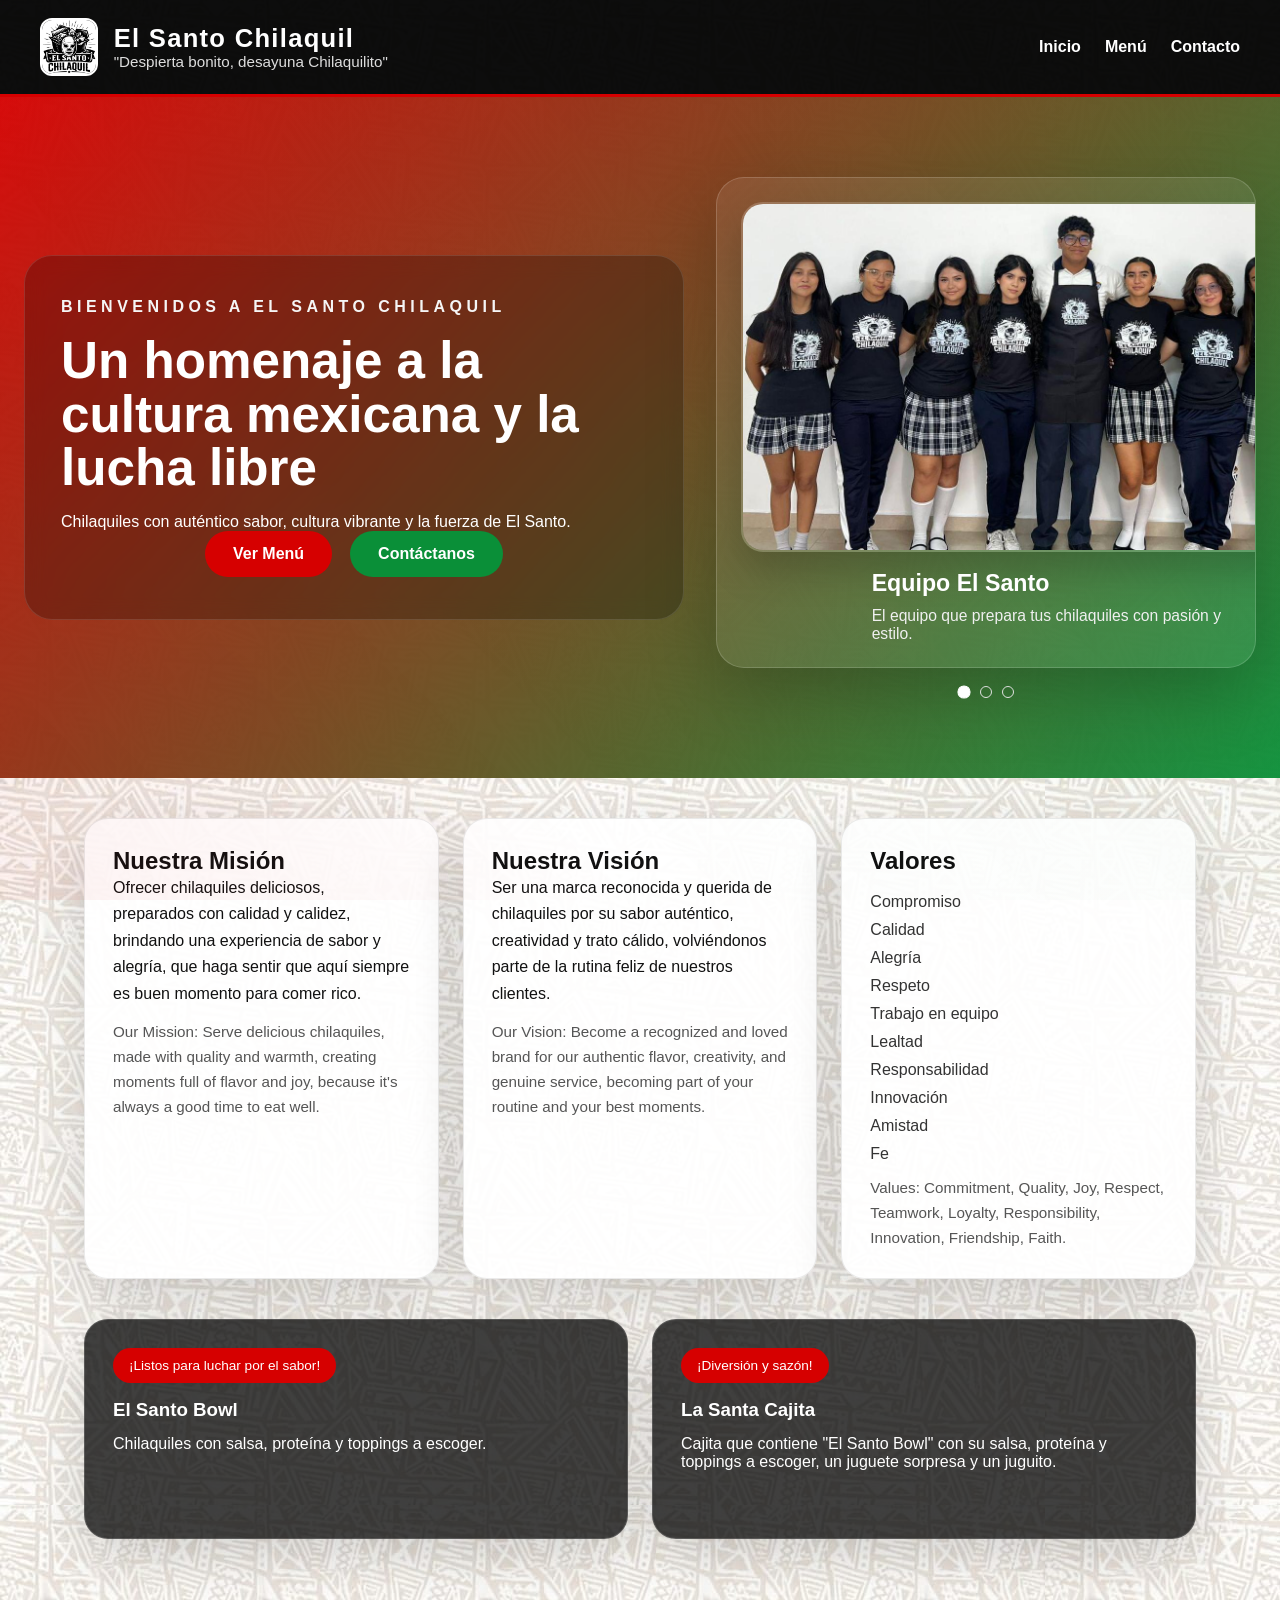
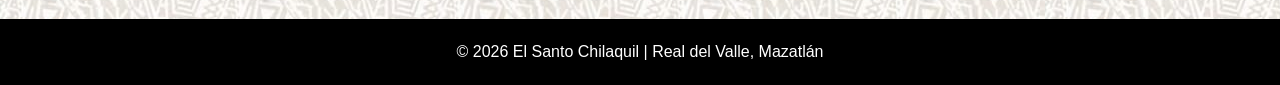
<file: ELSANTOCHILAQUIL/index.html>
<!DOCTYPE html>
<html lang="es">
<head>
<meta charset="UTF-8">
<meta name="viewport" content="width=device-width, initial-scale=1.0">
<title>El Santo Chilaquil</title>
<link rel="stylesheet" href="styles.css">
</head>
<body>
<header>
    <div class="logo">
        <a href="index.html" style="display: flex; align-items: center;">
            <img src="img/logooo.jpeg" alt="Logo El Santo Chilaquil">
        </a>
        <div>
            <h1>El Santo Chilaquil</h1>
            <p>"Despierta bonito, desayuna Chilaquilito"</p>
        </div>
    </div>
    <nav>
        <a href="index.html">Inicio</a>
        <a href="menu.html">Menú</a>
        <a href="contacto.html">Contacto</a>
    </nav>
</header>

<section class="hero">
    <div class="hero-text">
        <p>Bienvenidos a El Santo Chilaquil</p>
        <h2>Un homenaje a la cultura mexicana y la lucha libre</h2>
        <p>Chilaquiles con auténtico sabor, cultura vibrante y la fuerza de El Santo.</p>
        <div class="hero-actions">
            <a href="menu.html" class="btn btn-primary">Ver Menú</a>
            <a href="contacto.html" class="btn btn-secondary">Contáctanos</a>
        </div>
    </div>
    <div class="hero-carousel">
        <div class="carousel">

            <div class="carousel-track">
                <div class="carousel-slide active">
                    <img src="img/team.jpeg" alt="Equipo El Santo Chilaquil">
                    <div class="slide-caption">
                        <h3>Equipo El Santo</h3>
                        <p>El equipo que prepara tus chilaquiles con pasión y estilo.</p>
                    </div>
                </div>
                <div class="carousel-slide">
                    <img src="img/splash.png" alt="Productos El Santo Chilaquil">
                    <div class="slide-caption">
                        <h3>Productos Estrella</h3>
                        <p>Los mejores chilaquiles con salsa roja, verde y Kids.</p>
                    </div>
                </div>
                <div class="carousel-slide">
                    <img src="img/chill.png" alt="Más productos El Santo Chilaquil">
                    <div class="slide-caption">
                        <h3>Sabor Mexicano</h3>
                        <p>Fotos de nuestros platos y la energía de nuestra cocina.</p>
                    </div>
                </div>
            </div>
            
        </div>
        <div class="carousel-dots">
            <button type="button" class="dot active" onclick="goToSlide(0)"></button>
            <button type="button" class="dot" onclick="goToSlide(1)"></button>
            <button type="button" class="dot" onclick="goToSlide(2)"></button>
        </div>
    </div>
</section>

<section class="info-grid">
    <div class="card card-hero">
        <h2>Nuestra Misión</h2>
        <p>Ofrecer chilaquiles deliciosos, preparados con calidad y calidez, brindando una experiencia de sabor y alegría, que haga sentir que aquí siempre es buen momento para comer rico.</p>
        <p class="english">Our Mission: Serve delicious chilaquiles, made with quality and warmth, creating moments full of flavor and joy, because it's always a good time to eat well.</p>
    </div>
    <div class="card card-hero">
        <h2>Nuestra Visión</h2>
        <p>Ser una marca reconocida y querida de chilaquiles por su sabor auténtico, creatividad y trato cálido, volviéndonos parte de la rutina feliz de nuestros clientes.</p>
        <p class="english">Our Vision: Become a recognized and loved brand for our authentic flavor, creativity, and genuine service, becoming part of your routine and your best moments.</p>
    </div>
    <div class="card card-hero">
        <h2>Valores</h2>
        <ul>
            <li>Compromiso</li>
            <li>Calidad</li>
            <li>Alegría</li>
            <li>Respeto</li>
            <li>Trabajo en equipo</li>
            <li>Lealtad</li>
            <li>Responsabilidad</li>
            <li>Innovación</li>
            <li>Amistad</li>
            <li>Fe</li>
        </ul>
        <p class="english">Values: Commitment, Quality, Joy, Respect, Teamwork, Loyalty, Responsibility, Innovation, Friendship, Faith.</p>
    </div>
</section>

<section class="vision-section">
    <div class="vision-card">
        <span class="tag">¡Listos para luchar por el sabor!</span>
        <h3>El Santo Bowl</h3>
        <p>Chilaquiles con salsa, proteína y toppings a escoger.</p>
    </div>
    <div class="vision-card">
        <span class="tag">¡Diversión y sazón!</span>
        <h3>La Santa Cajita</h3>
        <p>Cajita que contiene "El Santo Bowl" con su salsa, proteína y toppings a escoger, un juguete sorpresa y un juguito.</p>
    </div>
</section>

<footer>
    <p>© 2026 El Santo Chilaquil | Real del Valle, Mazatlán</p>
</footer>

<script src="script.js"></script>
</body>
</html>
</file>
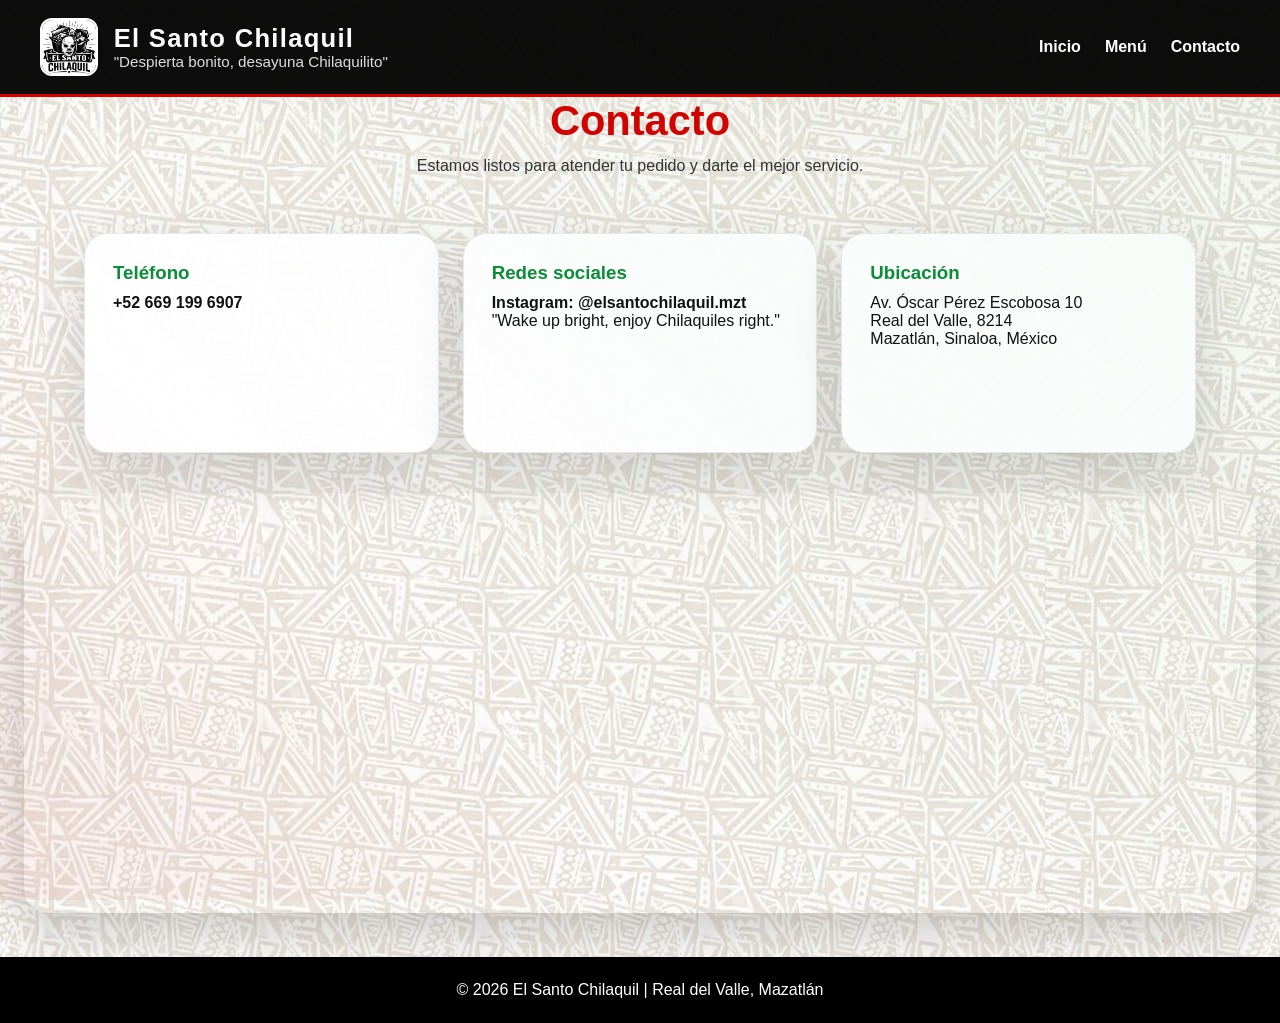
<file: ELSANTOCHILAQUIL/contacto.html>
<!DOCTYPE html>
<html lang="es">
<head>
<meta charset="UTF-8">
<meta name="viewport" content="width=device-width, initial-scale=1.0">
<title>Contacto | El Santo Chilaquil</title>
<link rel="stylesheet" href="styles.css">
</head>
<body>
<header>
    <div class="logo">
        <a href="index.html" style="display: flex; align-items: center;">
            <img src="img/logooo.jpeg" alt="Logo El Santo Chilaquil">
        </a>
        <div>
            <h1>El Santo Chilaquil</h1>
            <p>"Despierta bonito, desayuna Chilaquilito"</p>
        </div>
    </div>
    <nav>
        <a href="index.html">Inicio</a>
        <a href="menu.html">Menú</a>
        <a href="contacto.html">Contacto</a>
    </nav>
</header>

<section class="contacto">
    <div class="section-title">
        <h2>Contacto</h2>
        <p>Estamos listos para atender tu pedido y darte el mejor servicio.</p>
    </div>

    <div class="contacto-grid">
        <div class="contact-card">
            <h3>Teléfono</h3>
            <p><a href="tel:+526691996907">+52 669 199 6907</a></p>
        </div>
        <div class="contact-card">
            <h3>Redes sociales</h3>
            <p><a href="https://www.instagram.com/elsantochilaquil.mzt/" target="_blank">Instagram: @elsantochilaquil.mzt</a></p>
            <p>"Wake up bright, enjoy Chilaquiles right."</p>
        </div>
        <div class="contact-card">
            <h3>Ubicación</h3>
            <p>Av. Óscar Pérez Escobosa 10</p>
            <p>Real del Valle, 8214</p>
            <p>Mazatlán, Sinaloa, México</p>
        </div>
    </div>

    <div class="mapa">
        <iframe
            src="https://maps.google.com/maps?q=Av.%C3%93scar%20P%C3%A9rez%20Escobosa%2010%20Real%20del%20Valle%20Mazatl%C3%A1n&t=&z=15&ie=UTF8&iwloc=&output=embed"
            allowfullscreen>
        </iframe>
    </div>
</section>

<footer>
    <p>© 2026 El Santo Chilaquil | Real del Valle, Mazatlán</p>
</footer>
</body>
</html>
</file>
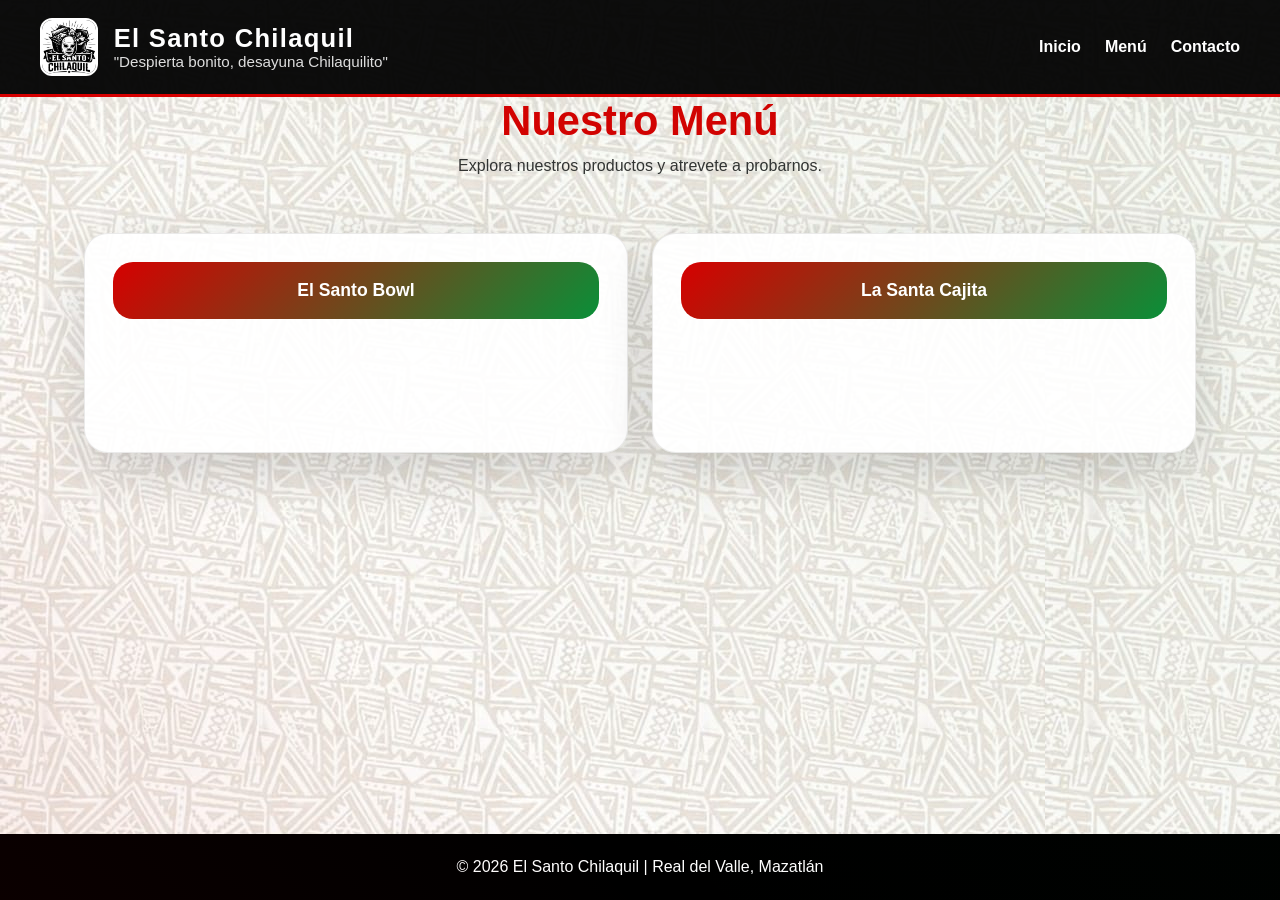
<file: ELSANTOCHILAQUIL/menu.html>
<!DOCTYPE html>
<html lang="es">
<head>
<meta charset="UTF-8">
<meta name="viewport" content="width=device-width, initial-scale=1.0">
<title>Menú | El Santo Chilaquil</title>
<link rel="stylesheet" href="styles.css">
</head>
<body>
<header>
    <div class="logo">
        <a href="index.html" style="display: flex; align-items: center;">
            <img src="img/logooo.jpeg" alt="Logo El Santo Chilaquil">
        </a>
        <div>
            <h1>El Santo Chilaquil</h1>
            <p>"Despierta bonito, desayuna Chilaquilito"</p>
        </div>
    </div>
    <nav>
        <a href="index.html">Inicio</a>
        <a href="menu.html">Menú</a>
        <a href="contacto.html">Contacto</a>
    </nav>
</header>

<section class="menu">
    <div class="section-title">
        <h2>Nuestro Menú</h2>
        <p>Explora nuestros productos y atrevete a probarnos.</p>
    </div>

    <div class="productos-grid">
        <div class="producto-card">
            <button class="producto-select" onclick="mostrarProducto('bowl')" type="button">El Santo Bowl</button>
            <div id="bowl" class="detalle">
                <div class="imagen-contenedor">
                    <div id="imagen-bowl" class="producto-imagen" data-producto="bowl">
                        <span class="producto-nombre">El Santo Bowl</span>
                        <span class="producto-salsa">Selecciona una salsa</span>
                    </div>
                </div>
                
                <div class="salsas">
                    <button type="button" onclick="cambiarSalsa('bowl','Roja')">Roja</button>
                    <button type="button" onclick="cambiarSalsa('bowl','Verde')">Verde</button>
                    <button type="button" onclick="cambiarSalsa('bowl','Kids')">Kids</button>
                </div>
                <div class="detalle-texto">
                    <p><strong>Toppings:</strong> Cebolla, crema, queso y cilantro.</p>
                    <p><strong>Proteína:</strong> Pollo.</p>
                    <p><strong>Precio:</strong> $90 MXN.</p>
                </div>
            </div>
        </div>

        <div class="producto-card">
            <button class="producto-select" onclick="mostrarProducto('cajita')" type="button">La Santa Cajita</button>
            <div id="cajita" class="detalle">
                <div class="imagen-contenedor">
                    <div id="imagen-cajita" class="producto-imagen" data-producto="cajita">
                        <span class="producto-nombre">La Santa Cajita</span>
                        <span class="producto-salsa">Selecciona una salsa</span>
                    </div>
                </div>
                <div class="salsas">
                    <button type="button" onclick="cambiarSalsa('cajita','Roja')">Roja</button>
                    <button type="button" onclick="cambiarSalsa('cajita','Verde')">Verde</button>
                    <button type="button" onclick="cambiarSalsa('cajita','Kids')">Kids</button>
                </div>
                <div class="detalle-texto">
                    <p><strong>Toppings:</strong> Cebolla, crema, queso y cilantro.</p>
                    <p><strong>Proteína:</strong> Pollo.</p>
                    <p><strong>Precio:</strong> $120 MXN.</p>
                </div>
            </div>
        </div>
    </div>
</section>

<footer>
    <p>© 2026 El Santo Chilaquil | Real del Valle, Mazatlán</p>
</footer>

<script src="script.js"></script>
</body>
</html>
</file>
<file: ELSANTOCHILAQUIL/styles.css>
* {
    margin: 0;
    padding: 0;
    box-sizing: border-box;
    font-family: 'Inter', Arial, sans-serif;
}

body {
    background: url('img/fondo.jpeg') repeat;
    color: #111;
    min-height: 100vh;
    display: flex;
    flex-direction: column;
}

body::before {
    content: '';
    position: fixed;
    inset: 0;
    background: linear-gradient(45deg, rgba(214, 0, 0, 0.05), transparent 30%, rgba(10, 143, 56, 0.04));
    pointer-events: none;
}

a {
    color: inherit;
    text-decoration: none;
}

header {
    position: sticky;
    top: 0;
    z-index: 10;
    background: rgba(0, 0, 0, 0.95);
    color: white;
    display: flex;
    justify-content: space-between;
    align-items: center;
    padding: 18px 40px;
    border-bottom: 3px solid #d60000;
}

/* Hace que el logo de la barra de navegación muestre el cursor de clic y tenga una ligera transición */
.logo a {
    cursor: pointer;
    transition: opacity 0.2s ease;
}

.logo a:hover {
    opacity: 0.85; /* Se desvanece un poco al pasar el mouse para indicar que es un botón */
}

.logo {
    display: flex;
    align-items: center;
    gap: 16px;
}

.logo img {
    height: 58px;
    width: auto;
    border-radius: 12px;
    border: 2px solid #fff;
}

.logo h1 {
    font-size: 1.6rem;
    letter-spacing: 0.05em;
}

.logo p {
    font-size: 0.95rem;
    color: #ddd;
}

nav {
    display: flex;
    gap: 24px;
    align-items: center;
}

nav a {
    color: white;
    font-weight: 700;
    transition: color 0.25s ease;
}

nav a:hover {
    color: #0a8f38;
}

.hero {
    display: grid;
    grid-template-columns: 1.1fr 0.9fr;
    align-items: center;
    min-height: 75vh;
    padding: 80px 24px;
    color: white;
    background: linear-gradient(135deg, rgba(214, 0, 0, 0.95) 0%, rgba(10, 143, 56, 0.95) 100%);
    gap: 32px;
}

.hero-text {
    max-width: 860px;
    backdrop-filter: blur(10px);
    background: rgba(0, 0, 0, 0.24);
    border: 1px solid rgba(255, 255, 255, 0.12);
    border-radius: 28px;
    padding: 42px 36px;
}

.hero-carousel {
    display: flex;
    flex-direction: column;
    gap: 18px;
}

.carousel {
    position: relative;
    overflow: hidden;
    width: 100%;
    max-width: 600px;
    margin: 0 auto;
    border-radius: 28px;
    background: rgba(255,255,255,0.08);
    border: 1px solid rgba(255,255,255,0.16);
    box-shadow: 0 24px 70px rgba(0,0,0,0.22);
}

.carousel-track {
    display: flex;
    transition: transform 0.5s ease-in-out;
}

.carousel-slide {
    min-width: 100%;
    flex-shrink: 0;
    padding: 24px;
    display: grid;
    place-items: center;
    gap: 18px;
}

.carousel-slide img {
    width: 100%;
    height: 350px;
    object-fit: cover;
    border-radius: 22px;
    border: 2px solid rgba(255,255,255,0.18);
    box-shadow: 0 18px 38px rgba(0,0,0,0.2);
}

.slide-caption h3 {
    font-size: 1.45rem;
    margin-bottom: 10px;
}

.slide-caption p {
    color: #f0f0f0;
    font-size: 0.98rem;
    max-width: 90%;
}

.carousel-dots {
    display: flex;
    justify-content: center;
    gap: 10px;
}

.dot {
    width: 12px;
    height: 12px;
    border-radius: 50%;
    border: 1px solid white;
    background: transparent;
    cursor: pointer;
    transition: background-color 0.2s ease, transform 0.2s ease;
}

.dot.active,
.dot:hover {
    background: #fff;
    transform: scale(1.1);
}

.hero-text p:first-child {
    text-transform: uppercase;
    letter-spacing: 0.28em;
    font-weight: 700;
    color: #f5f5f5;
    margin-bottom: 18px;
}

.hero-text h2 {
    font-size: clamp(2.4rem, 4vw, 4rem);
    line-height: 1.05;
    margin-bottom: 18px;
}

.hero-text p:last-child {
    font-size: 1.05rem;
    color: #f0f0f0;
    margin-bottom: 30px;
}

.hero-actions {
    display: flex;
    justify-content: center;
    gap: 18px;
    flex-wrap: wrap;
}

.btn {
    display: inline-flex;
    align-items: center;
    justify-content: center;
    padding: 14px 28px;
    border-radius: 999px;
    font-weight: 700;
    transition: transform 0.2s ease, background-color 0.2s ease;
}

.btn:hover {
    transform: translateY(-2px);
}

.btn-primary {
    background: #d60000;
    color: white;
}

.btn-secondary {
    background: #0a8f38;
    color: white;
}

.info-grid,
.contacto-grid,
.productos-grid {
    display: grid;
    gap: 24px;
    max-width: 1160px;
    margin: 0 auto;
    padding: 40px 24px;
}

.info-grid {
    grid-template-columns: repeat(auto-fit, minmax(280px, 1fr));
}

.card,
.contact-card,
.vision-card,
.producto-card {
    background: rgba(255, 255, 255, 0.93);
    border-radius: 24px;
    padding: 28px;
    min-height: 220px;
    box-shadow: 0 18px 50px rgba(0, 0, 0, 0.16);
    border: 1px solid rgba(0, 0, 0, 0.08);
}

.card p,
.card .english {
    line-height: 1.65;
}

.card .english {
    margin-top: 12px;
    color: #555;
    font-size: 0.95rem;
}

.card-hero ul {
    list-style: none;
    display: grid;
    gap: 10px;
    margin-top: 18px;
}

.card-hero li {
    color: #333;
}

.vision-section {
    display: grid;
    grid-template-columns: repeat(auto-fit, minmax(280px, 1fr));
    gap: 24px;
    max-width: 1160px;
    margin: 0 auto 40px;
    padding: 0 24px 40px;
}

.vision-card {
    background: rgba(0, 0, 0, 0.75);
    color: white;
    border: 1px solid rgba(255, 255, 255, 0.15);
}

.vision-card .tag {
    display: inline-flex;
    margin-bottom: 16px;
    background: #d60000;
    padding: 10px 16px;
    border-radius: 999px;
    font-size: 0.85rem;
}

.vision-card h3 {
    margin-bottom: 14px;
}

/* SE CORRIGIÓ ESTA SECCIÓN: Títulos y subtítulos de páginas ahora son oscuros para verse sobre el patrón claro */
.section-title {
    text-align: center;
    color: #111;
    margin-bottom: 18px;
}

.section-title h2 {
    font-size: 2.6rem;
    margin-bottom: 12px;
    color: #d60000; /* Un rojo distintivo de tu marca para el encabezado principal */
}

.section-title p {
    max-width: 760px;
    margin: 0 auto;
    color: #333;
}

.productos-grid {
    grid-template-columns: repeat(auto-fit, minmax(320px, 1fr));
}

.producto-card {
    position: relative;
    overflow: hidden;
}

.producto-select {
    width: 100%;
    display: inline-flex;
    justify-content: center;
    padding: 18px;
    font-size: 1.1rem;
    font-weight: 800;
    border-radius: 20px;
    border: none;
    cursor: pointer;
    background: linear-gradient(135deg, #d60000, #0a8f38);
    color: white;
    margin-bottom: 18px;
    transition: transform 0.2s ease, opacity 0.2s ease;
}

.producto-select:hover {
    transform: translateY(-2px);
    opacity: 0.95;
}

.detalle {
    display: none;
    gap: 16px;
}

.imagen-contenedor {
    display: grid;
    place-items: center;
}

/* ==========================================================================
   FONDOS CON IMAGEN REALES PARA LOS CUADROS DE PRODUCTO
   ========================================================================== */

/* Regla base para el contenedor cuando tiene una imagen de fondo */
.producto-imagen {
    width: 100%;
    min-height: 260px;
    border-radius: 24px;
    display: flex;
    flex-direction: column;
    justify-content: center;
    align-items: center;
    text-align: center;
    padding: 24px;
    color: white;
    /* Capa oscura por defecto para proteger la lectura del texto */
    background: linear-gradient(rgba(0, 0, 0, 0.6), rgba(0, 0, 0, 0.4));
    background-size: cover;
    background-position: center;
    border: 2px solid rgba(255, 255, 255, 0.12);
    transition: background 0.3s ease, color 0.3s ease;
}

/* CUADRO ROJO: Al dar click en Roja, se pone la foto de chilaquiles rojos */
.producto-imagen.salsa-roja {
    background-image: linear-gradient(rgba(180, 0, 0, 0.45), rgba(0, 0, 0, 0.6)), 
                      url('img/chilaquiles-rojos.png'); /* Nombre de tu foto para la salsa roja */
}

/* CUADRO VERDE: Al dar click en Verde, se pone la foto de chilaquiles verdes */
.producto-imagen.salsa-verde {
    background-image: linear-gradient(rgba(10, 143, 56, 0.45), rgba(0, 0, 0, 0.6)), 
                      url('img/chilaquiles-verdes.png'); /* Nombre de tu foto para la salsa verde */
}

/* CUADRO AMARILLO/KIDS: Al dar click en Kids, se pone la foto del menú infantil */
.producto-imagen.salsa-kids {
    background-image: linear-gradient(rgba(255, 184, 0, 0.4), rgba(0, 0, 0, 0.6)), 
                      url('img/chilaquiles-kids.png'); /* Nombre de tu foto para el menú kids */
    color: white; /* Forzamos color blanco para que resalte sobre la foto */
}

/* Restauramos el estilo estético de los botones de texto originales */
.salsas button {
    flex: 1 1 30%;
    padding: 14px 16px;
    border-radius: 14px;
    border: 2px solid transparent;
    background: #111;
    color: white;
    font-weight: 700;
    cursor: pointer;
    transition: background-color 0.2s ease, border-color 0.2s ease, transform 0.2s ease;
}

.salsas button:hover {
    background: rgba(255, 255, 255, 0.1);
    border-color: #d60000;
    transform: translateY(-2px);
}


.producto-imagen span {
    display: block;
}

.producto-imagen .producto-nombre {
    font-size: 1.35rem;
    font-weight: 800;
    margin-bottom: 14px;
}

.producto-imagen .producto-salsa {
    font-size: 1.05rem;
    letter-spacing: 0.04em;
}


.salsas {
    display: flex;
    gap: 12px;
    flex-wrap: wrap;
    justify-content: center;
    margin: 16px 0 8px;
}



.detalle-texto p {
    margin-top: 14px;
    color: #222;
    font-size: 0.99rem;
    line-height: 1.7;
}

.contacto {
    padding-bottom: 40px;
}

.contacto-grid {
    grid-template-columns: repeat(auto-fit, minmax(240px, 1fr));
}

.contact-card {
    background: rgba(255, 255, 255, 0.96);
}

.contact-card h3 {
    margin-bottom: 10px;
    color: #0a8f38;
}

.contact-card p a {
    color: #111;
    font-weight: 600;
}

.mapa {
    padding: 0 24px;
}

iframe {
    width: 100%;
    min-height: 420px;
    border: none;
    border-radius: 24px;
    box-shadow: 0 20px 50px rgba(0, 0, 0, 0.18);
}

footer {
    background: #000;
    color: #fff;
    text-align: center;
    padding: 24px 16px;
    margin-top: auto;
}

@media (max-width: 900px) {
    .hero {
        grid-template-columns: 1fr;
        text-align: center;
    }

    .hero-carousel {
        order: -1;
    }
}

@media (max-width: 840px) {
    header {
        flex-direction: column;
        align-items: flex-start;
        gap: 18px;
    }

    .hero {
        padding: 60px 20px;
    }

    .hero-text {
        padding: 28px 24px;
    }

    .producto-select {
        font-size: 1rem;
    }
}

@media (max-width: 540px) {
    .hero-text h2 {
        font-size: 2.2rem;
    }

    nav {
        flex-wrap: wrap;
        gap: 14px;
    }
}
</file>
